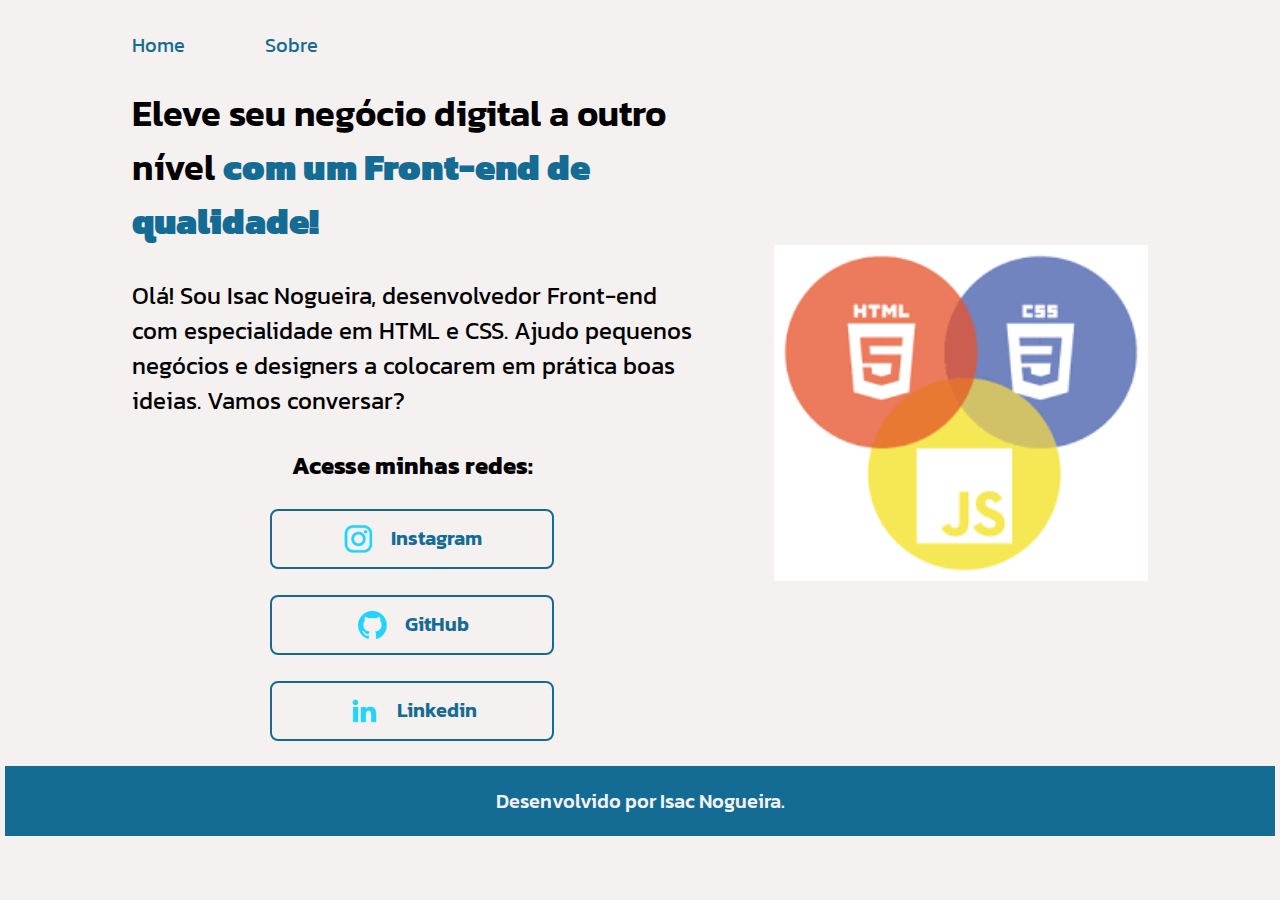
<file: index.html>
<!DOCTYPE html>
<html lang="pt-br">
<head>
    <meta charset="UTF-8">
    <meta http-equiv="X-UA-Compatible" content="IE=edge">
    <meta name="viewport" content="width=device-width, initial-scale=1.0">
    <title>Portfolio</title>
    <link rel="stylesheet" href="./styles/style.css">
</head>
<body>
    <header class="cabecalho">
        <nav class="cabecalho-menu">
            <a class="cabecalho-menu-link" href="index.html">Home</a>
            <a class="cabecalho-menu-link" href="about.html">Sobre</a>
        </nav>
    </header>
    <main class="apresentacao">
        <section class="apresentacao-conteudo">
            <h1 class="apresentacao-conteudo-titulo">Eleve seu negócio digital a outro nível <strong class="titulo-destaque">com um Front-end de qualidade!</strong></h1>
            <p class="apresentacao-conteudo-paragrafo">Olá! Sou Isac Nogueira, desenvolvedor Front-end com especialidade em HTML e CSS. Ajudo pequenos negócios e designers a colocarem em prática boas ideias. Vamos conversar?</p>
            <div class="apresentacao-links">
                <h2>Acesse minhas redes:</h2>
                <a  class="apresentacao-links-link" 
                    href="https://instagram.com/eae.isac_">
                    <img src="./assets 2/instagram.png" alt="instagram">
                    Instagram
                </a>
                <a class="apresentacao-links-link" href="https://github.com/IsacNog">
                    <img src="./assets 2/github.png" alt="github">
                    GitHub
                </a>
                <a class="apresentacao-links-link" href="https://www.linkedin.com/in/isac-nogueira-766a0127a/">
                    <img src="./assets 2/linkedin.png" alt="linkedin">
                    Linkedin
                </a>
            </div>
        </section>
        <img class="apresentacao-imagem" src="./assets/images.png" alt="foto">
    </main>
    <footer class="rodape">
        <p>
            Desenvolvido por Isac Nogueira.
        </p>
    </footer>
</body>
</html>
</file>
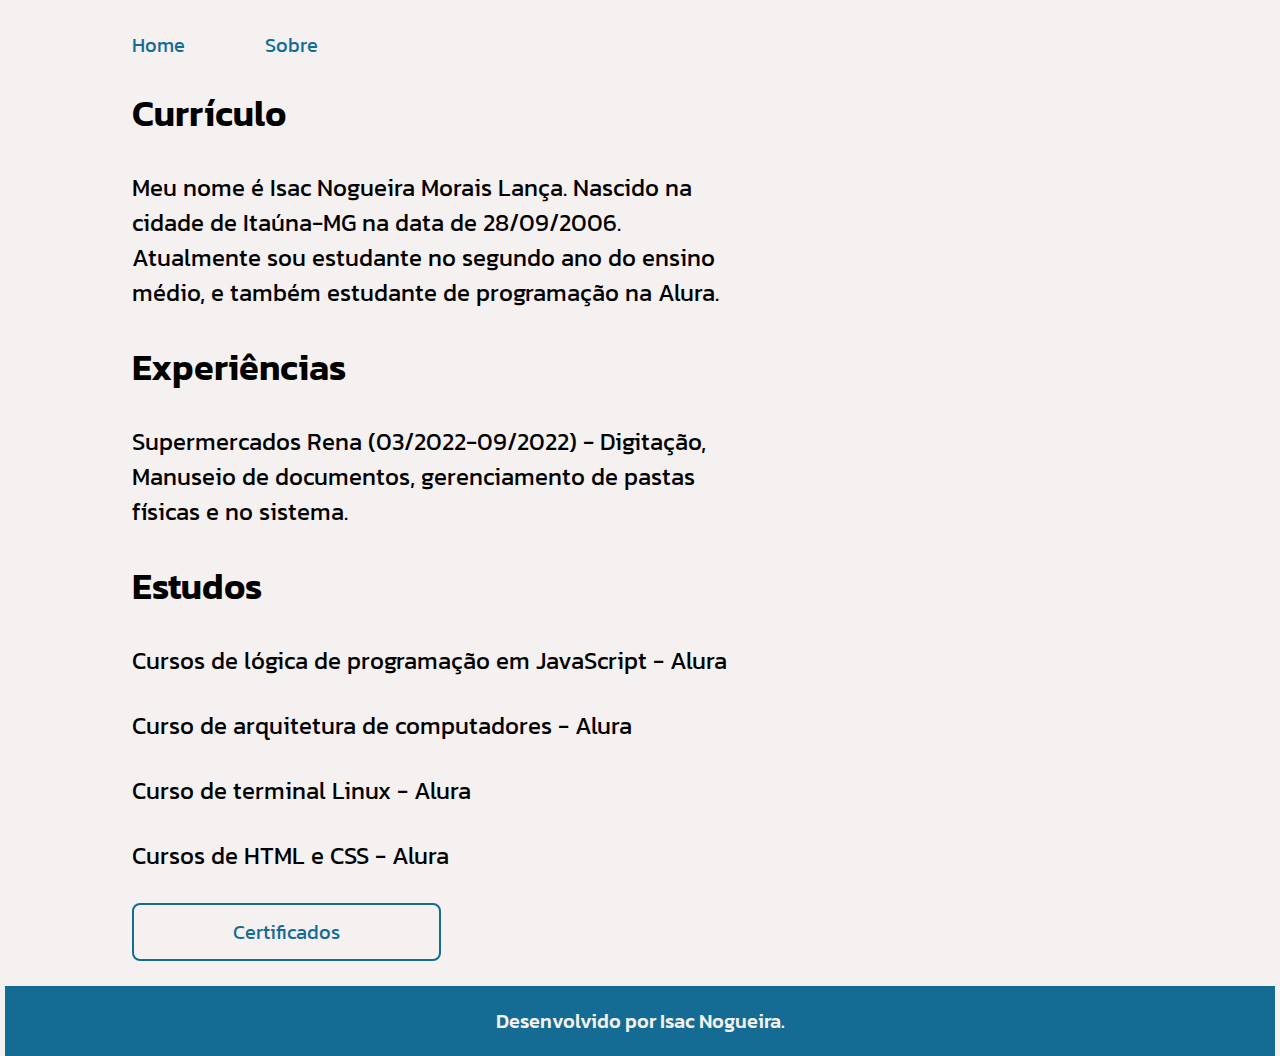
<file: about.html>
<!DOCTYPE html>
<html lang="pt-br">
<head>
    <meta charset="UTF-8">
    <meta name="viewport" content="width=device-width, initial-scale=1.0">
    <title>Sobre</title>
    <link rel="stylesheet" href="styles/style.css">
</head>
<body>
    <header class="cabecalho">
        <nav class="cabecalho-menu">
            <a class="cabecalho-menu-link" href="index.html">Home</a>
            <a class="cabecalho-menu-link" href="about.html">Sobre</a>
        </nav>
    </header>
    <main class="apresentacao">
        <section class="apresentacao-conteudo">
            <h2 class="apresentacao-conteudo-titulo">Currículo</h2>
                <p class="apresentacao-conteudo-paragrafo">
                    Meu nome é Isac Nogueira Morais Lança. Nascido na cidade de Itaúna-MG na data de 28/09/2006.
                    Atualmente sou estudante no segundo ano do ensino médio, e também estudante de programação na Alura.
                </p>
            <h2 class="apresentacao-conteudo-titulo">Experiências</h2>
                <p class="apresentacao-conteudo-paragrafo">
                    Supermercados Rena (03/2022-09/2022) - Digitação, Manuseio de documentos, gerenciamento de pastas físicas e no sistema.
                </p>
            <h2 class="apresentacao-conteudo-titulo">Estudos</h2>
                <p class="apresentacao-conteudo-paragrafo">
                    Cursos de lógica de programação em JavaScript - Alura</p>
                <p class="apresentacao-conteudo-paragrafo">
                    Curso de arquitetura de computadores - Alura</p>
                <p class="apresentacao-conteudo-paragrafo">
                     Curso de terminal Linux - Alura</p>
                <p class="apresentacao-conteudo-paragrafo">
                    Cursos de HTML e CSS - Alura</p>
                <a class="apresentacao-links-link" href="certificados.html">Certificados</a>
        </section>
    </main>
    <footer class="rodape">
        <p>
            Desenvolvido por Isac Nogueira.
        </p>
    </footer>
</body>
</html>
</file>
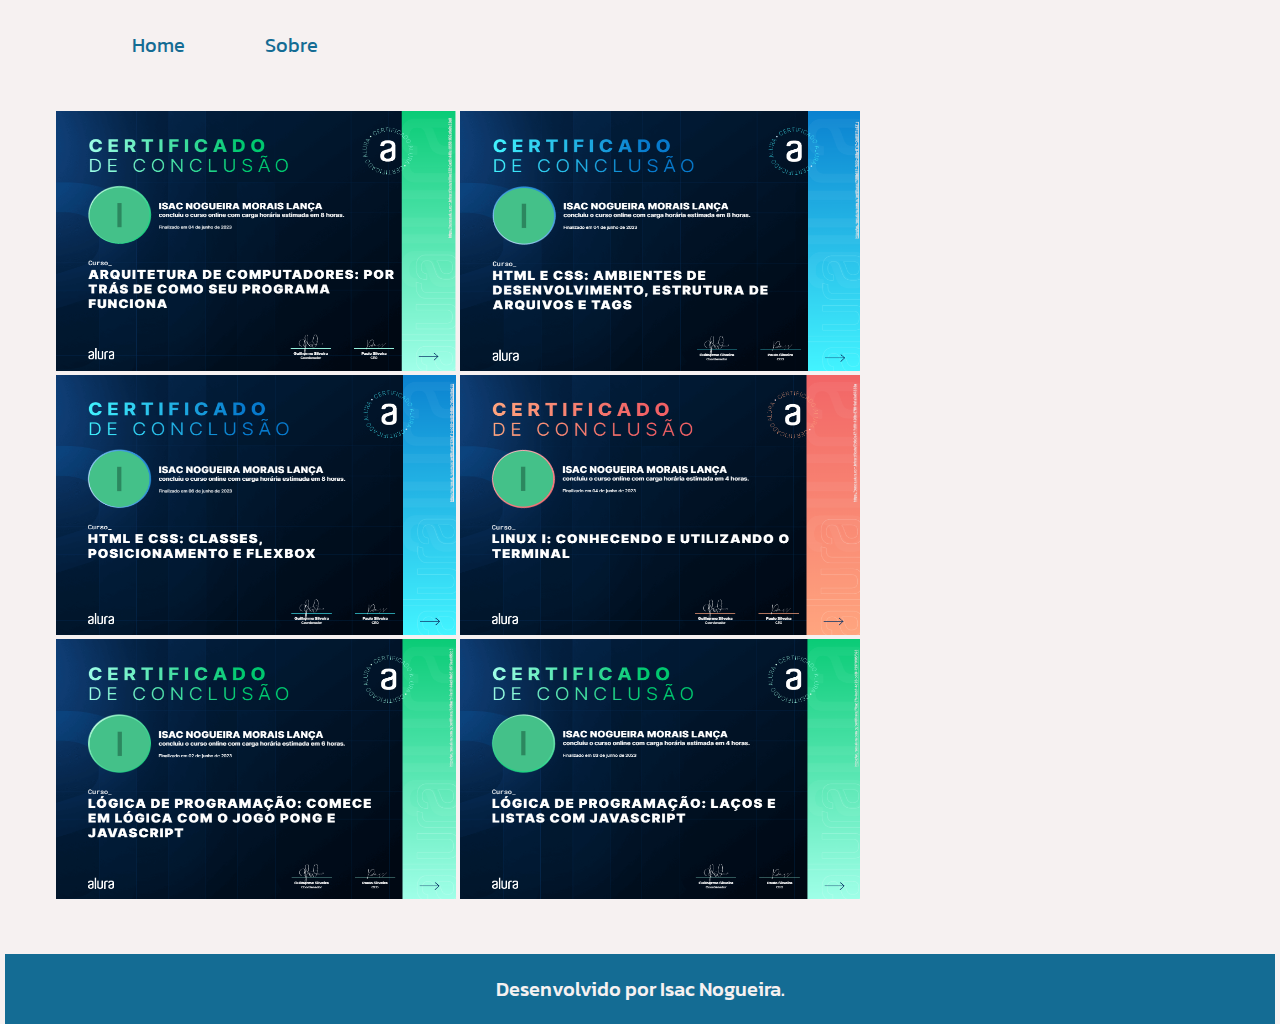
<file: certificados.html>
<!DOCTYPE html>
<html lang="en">
<head>
    <meta charset="UTF-8">
    <meta name="viewport" content="width=device-width, initial-scale=1.0">
    <title>Certificados</title>
    <link rel="stylesheet" href="styles/style.css"> 
</head>
<body>
    <header class="cabecalho">
        <nav class="cabecalho-menu">
            <a class="cabecalho-menu-link" href="index.html">Home</a>
            <a class="cabecalho-menu-link" href="about.html">Sobre</a>
        </nav>
    </header>
    <main>
        <section class="imagem-certificados">
            <img src="./assets/Arquitetura de computadores.png" alt="certificados" height="260px" width="400px">
            <img src="./assets/HTML E CSS.png" alt="certificados" height="260px" width="400px">
            <img src="./assets/HTML E CSS 2.png" alt="certificados" height="260px" width="400px">
            <img src="./assets/LINUX I.png" alt="certificados" height="260px" width="400px">
            <img src="./assets/Logica de programação.png" alt="certificados" height="260px" width="400px">
            <img src="./assets/logica de programação 2.png" alt="certificados" height="260px" width="400px">
        </section>
    </main>
    <footer class="rodape">
        <p>
            Desenvolvido por Isac Nogueira.
        </p>
    </footer>
</body>
</html>
</file>
<file: styles/style.css>
@import url('https://fonts.googleapis.com/css2?family=Kanit:wght@100;200&display=swap');

:root{
    /*cor do back-ground*/
    --cor-primaria:#F6F1F1;
    /*cor da letra*/
    --cor-secundaria:#000000;
    /*cor dos detalhes*/
    --cor-terciaria:#146C94;
    /*cor hover*/
    --cor-hover:#19A7CE;

    --font-principal:'Kanit', sans-serif;
}

* {
    margin: 0;
    padding: 0;
    }

body{
    box-sizing: border-box;
    width: 100%;
    padding: 5px;
    height: 100vh;
    background-color:var(--cor-primaria);
    color:var(--cor-secundaria);
}

.cabecalho{
    padding: 2% 0% 0% 10%;
}

.cabecalho-menu{
    display: flex;
    gap: 80px;
}

.cabecalho-menu-link{
    font-family: var(--font-principal) ;
    color: var(--cor-terciaria);
    font-size: 1.25rem;
    text-decoration: none;
}

.titulo-destaque{
    color:var(--cor-terciaria)
}
h1{
    font-weight: bold;
}
.apresentacao{
    padding:2% 10%;
    display:flex;
    align-items: center;
    justify-content:space-between;
    gap: 82px;
}
.apresentacao-conteudo{
    width: 60%;
    display:flex;
    flex-direction: column;
    gap: 30px;
}
.apresentacao-conteudo-titulo{
    font-size:2.25rem;
    font-family: var(--font-principal);
    font-weight: 600;
}
.apresentacao-conteudo-paragrafo{
    font-weight: 400;
    font-size:1.5rem;
    font-family: var(--font-principal);
}
.apresentacao-links{
    display: flex;
    flex-direction: column;
    gap: 26px;
    align-items: center;
    justify-content: space-between;
    font-family: var(--font-principal);
    font-weight: 600;
}
.apresentacao-links-link{
    display:flex;
    justify-content: center;
    border: 2px solid var(--cor-terciaria);
    width: 50%;
    border-radius: 8px;
    text-align: center;
    font-size: 1.25rem;
    padding: 12px 0;
    color:var(--cor-terciaria);
    text-decoration: none;
    gap:16px;
    font-family: var(--font-principal);
}

.apresentacao-links-link:hover{
    background-color: var(--cor-hover);
}

.apresentacao-imagem{
    width: 40%;
}

.rodape{
    color: var(--cor-primaria);
    padding:20px;
    background-color: var(--cor-terciaria);
    text-align: center;
    font-family: var(--font-principal);
    font-weight: 500;
    font-size: 1.25rem;
}

.imagem-certificados{
    align-items: center;
    padding: 4%;
}

@media (max-width: 1100px) {
    .cabecalho{
        padding: 10%;
    }
    
    .cabecalho-menu{
        justify-content: center;
    }

    .apresentacao{
        flex-direction: column-reverse;
        padding: 5%;
    }
    
    .apresentacao-conteudo{
        width:auto;
    }
}
</file>
